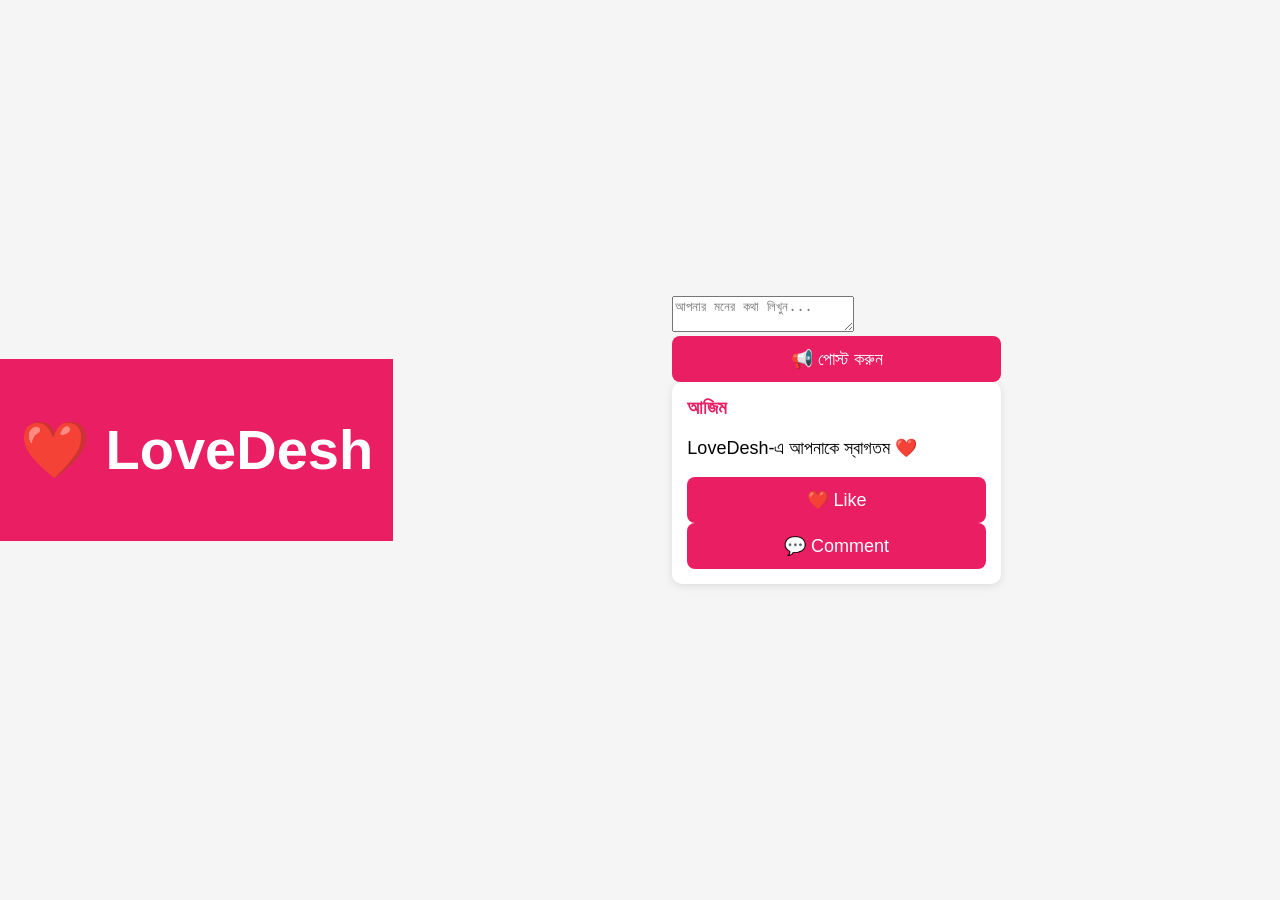
<file: index.html>
<!DOCTYPE html>
<html lang="bn">
<head>
<meta charset="UTF-8">
<meta name="viewport" content="width=device-width, initial-scale=1.0">
<title>LoveDesh</title>
<link rel="stylesheet" href="style.css">
</head>

<body>

<header class="header">
    <h1>❤️ LoveDesh</h1>
</header>

<div class="container">

    <div class="post-box">
        <textarea placeholder="আপনার মনের কথা লিখুন..."></textarea>

        <button>📢 পোস্ট করুন</button>
    </div>

    <div class="post">

        <h3>আজিম</h3>

        <p>LoveDesh-এ আপনাকে স্বাগতম ❤️</p>

        <button>❤️ Like</button>

        <button>💬 Comment</button>

    </div>

</div>

<script src="script.js"></script>

</body>
</html>
</file>
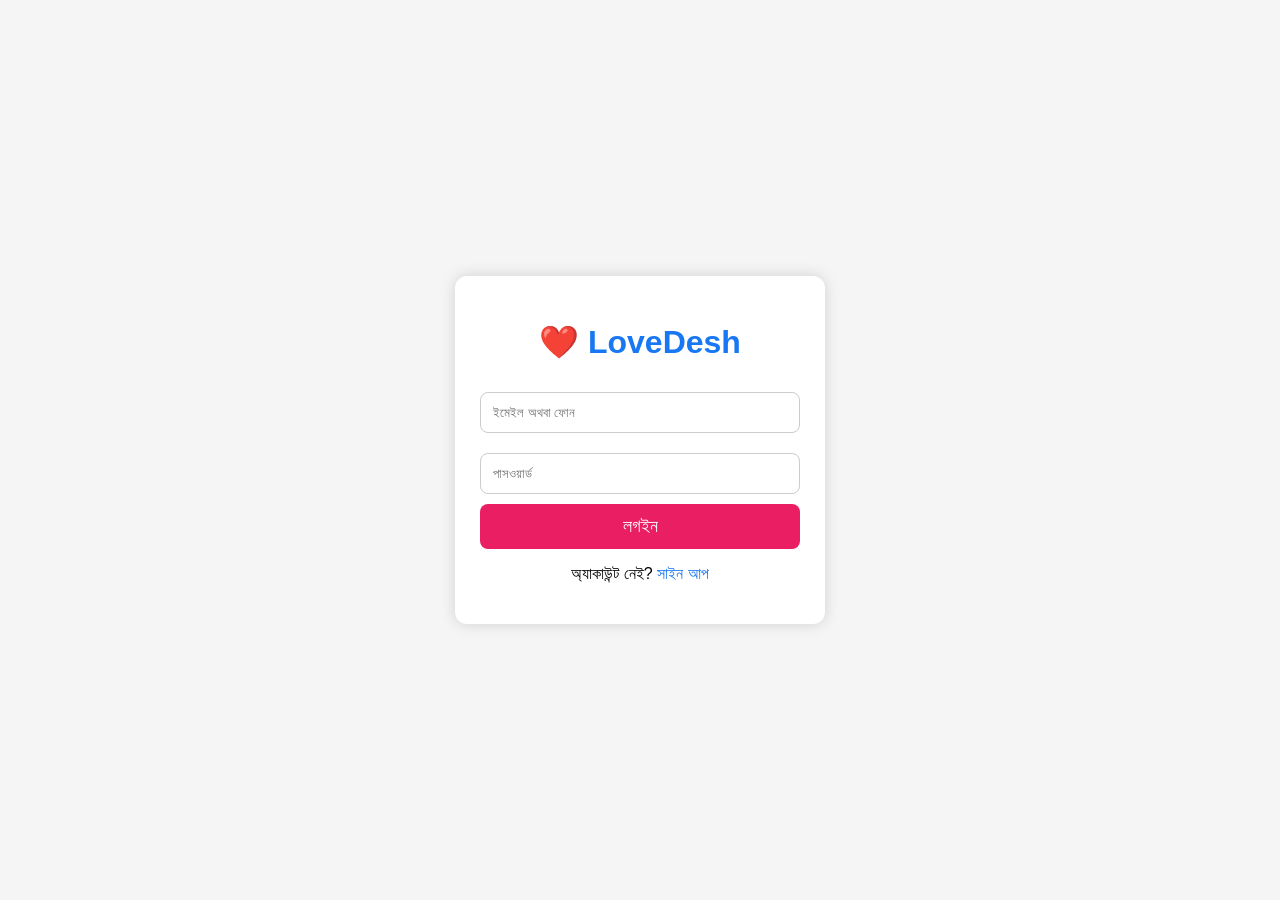
<file: login.html>
<!DOCTYPE html>
<html lang="bn">
<head>
<meta charset="UTF-8">
<meta name="viewport" content="width=device-width, initial-scale=1.0">
<title>LoveDesh Login</title>
<link rel="stylesheet" href="style.css">
</head>

<body>

<div class="login-box">

<h1>❤️ LoveDesh</h1>

<input type="text" placeholder="ইমেইল অথবা ফোন">

<input type="password" placeholder="পাসওয়ার্ড">

<button>লগইন</button>

<p>অ্যাকাউন্ট নেই? <a href="signup.html">সাইন আপ</a></p>

</div>

</body>
</html>
</file>
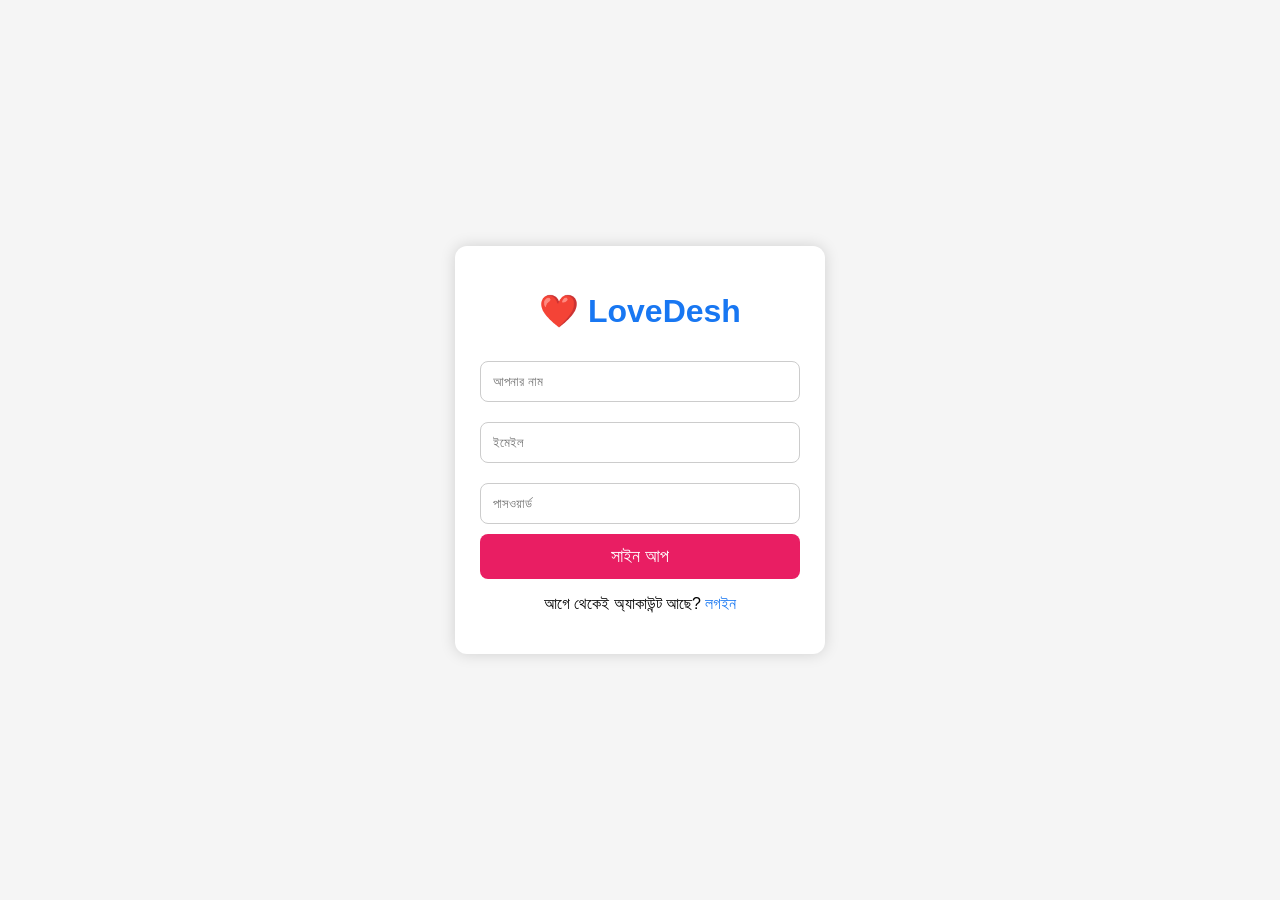
<file: signup.html>
<!DOCTYPE html>
<html lang="bn">
<head>
  <meta charset="UTF-8">
  <meta name="viewport" content="width=device-width, initial-scale=1.0">
  <title>LoveDesh Sign Up</title>
  <link rel="stylesheet" href="style.css">
</head>
<body>

<div class="login-box">
  <h1>❤️ LoveDesh</h1>

  <input type="text" placeholder="আপনার নাম">
  <input type="email" placeholder="ইমেইল">
  <input type="password" placeholder="পাসওয়ার্ড">

  <button>সাইন আপ</button>

  <p>আগে থেকেই অ্যাকাউন্ট আছে? <a href="login.html">লগইন</a></p>
</div>

</body>
</html>
</file>
<file: style.css>
body{
    margin:0;
    font-family:Arial,sans-serif;
    background:#f0f2f5;
    display:flex;
    justify-content:center;
    align-items:center;
    height:100vh;
}

.login-box{
    background:#fff;
    width:320px;
    padding:25px;
    border-radius:12px;
    box-shadow:0 0 15px rgba(0,0,0,.15);
    text-align:center;
}

.login-box h1{
    color:#1877f2;
}

input{
    width:100%;
    padding:12px;
    margin:10px 0;
    border:1px solid #ccc;
    border-radius:8px;
    box-sizing:border-box;
}

button{
    width:100%;
    padding:12px;
    background:#1877f2;
    color:white;
    border:none;
    border-radius:8px;
    font-size:16px;
    cursor:pointer;
}

button:hover{
    background:#166fe5;
}

a{
    color:#1877f2;
    text-decoration:none;
}body{
    margin:0;
    font-family:Arial,sans-serif;
    background:#f5f5f5;
}

header{
    background:#e91e63;
    color:white;
    text-align:center;
    padding:20px;
    font-size:28px;
    font-weight:bold;
}

.container{
    max-width:600px;
    margin:auto;
    padding:20px;
}

.post{
    background:white;
    padding:15px;
    margin-bottom:20px;
    border-radius:10px;
    box-shadow:0 2px 8px rgba(0,0,0,0.1);
}

.post h3{
    margin:0;
    color:#e91e63;
}

.post p{
    font-size:18px;
}

button{
    background:#e91e63;
    color:white;
    border:none;
    padding:12px 25px;
    font-size:18px;
    border-radius:8px;
    cursor:pointer;
}
</file>
